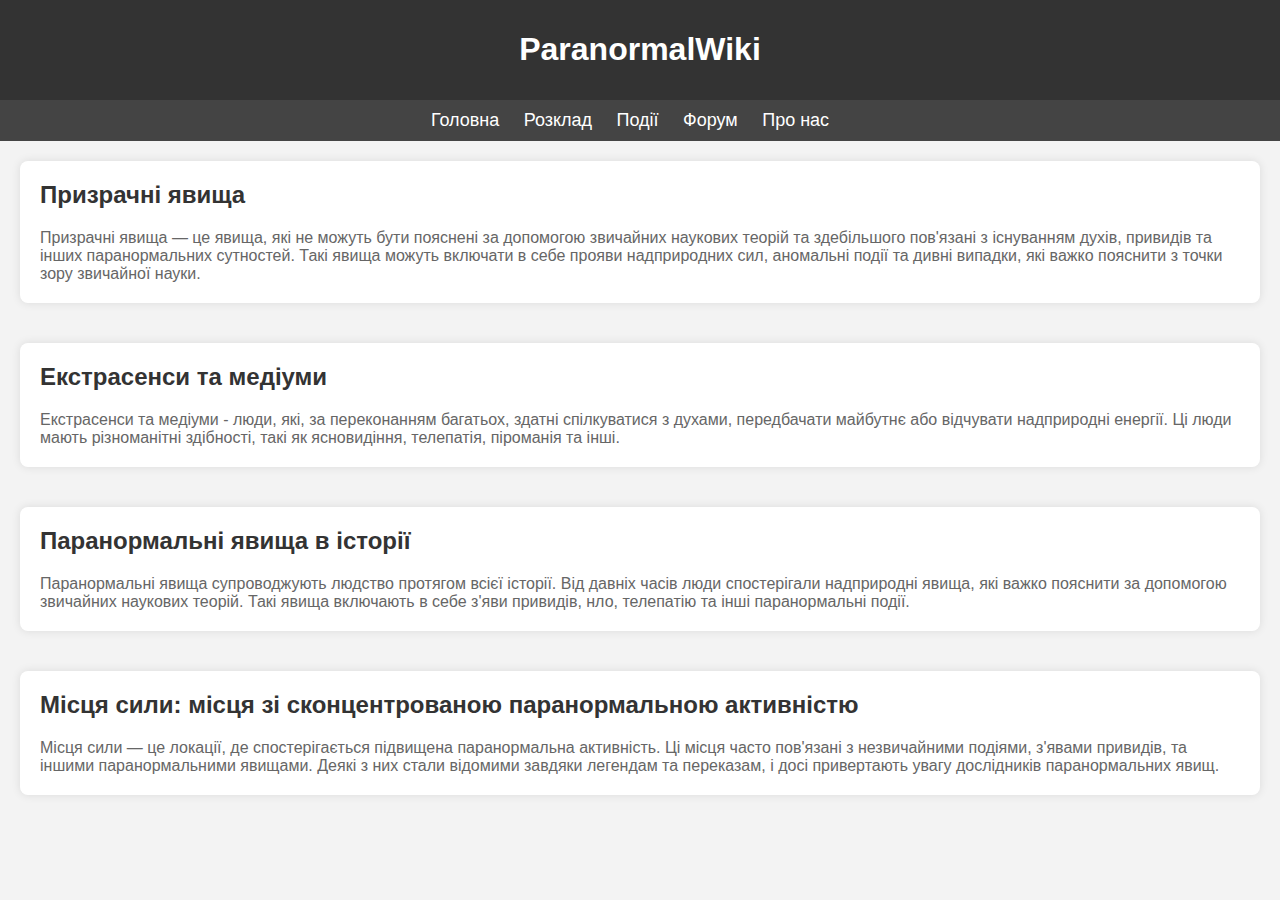
<file: index.html>
<!DOCTYPE html>
<html lang="uk">
<head>
  <meta charset="UTF-8">
  <meta name="viewport" content="width=device-width, initial-scale=1.0">
  <title>ParanormalWiki</title>
  <style>
    
  </style>
  <link rel="stylesheet" href="style.css">
</head>
<body>
  <header class="header">
    <h1>ParanormalWiki</h1>
  </header>
  <nav class="menu">
    <ul>
      <li><a href="./index.html">Головна</a></li>
      <li><a href="https://app1e1over.github.io/school1/rozklad.html">Розклад</a></li>
      <li><a href="#">Події</a></li>
      <li><a href="#">Форум</a></li>
      <li><a href="#">Про нас</a></li>
    </ul>
  </nav>
  <div class="content">
    <div class="article">
      <h2>Призрачні явища</h2>
      <p>Призрачні явища — це явища, які не можуть бути пояснені за допомогою звичайних наукових теорій та здебільшого пов'язані з існуванням духів, привидів та інших паранормальних сутностей. Такі явища можуть включати в себе прояви надприродних сил, аномальні події та дивні випадки, які важко пояснити з точки зору звичайної науки.</p>
    </div>
    <div class="article">
      <h2>Екстрасенси та медіуми </h2>
      <p>Екстрасенси та медіуми - люди, які, за переконанням багатьох, здатні спілкуватися з духами, передбачати майбутнє або відчувати надприродні енергії. Ці люди мають різноманітні здібності, такі як ясновидіння, телепатія, піроманія та інші.</p>
    </div>
    <div class="article">
      <h2>Паранормальні явища в історії</h2>
      <p>Паранормальні явища супроводжують людство протягом всієї історії. Від давніх часів люди спостерігали надприродні явища, які важко пояснити за допомогою звичайних наукових теорій. Такі явища включають в себе з'яви привидів, нло, телепатію та інші паранормальні події.</p>
    </div>
    <div class="article">
      <h2>Місця сили: місця зі сконцентрованою паранормальною активністю</h2>
      <p>Місця сили — це локації, де спостерігається підвищена паранормальна активність. Ці місця часто пов'язані з незвичайними подіями, з'явами привидів, та іншими паранормальними явищами. Деякі з них стали відомими завдяки легендам та переказам, і досі привертають увагу дослідників паранормальних явищ.</p>
    </div>
  </div>
</body>
</html>
</file>
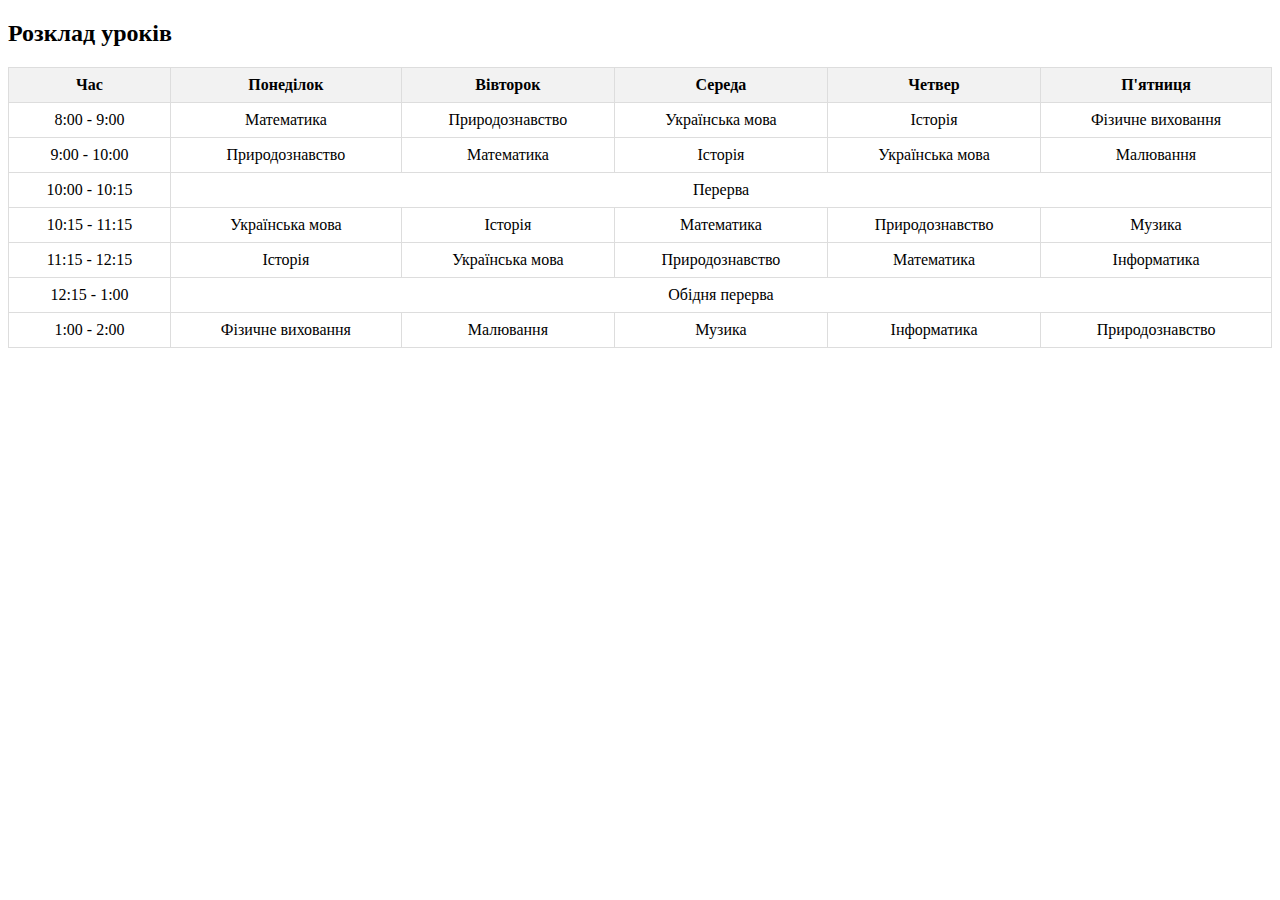
<file: rozklad.html>
<!DOCTYPE html>
<html lang="uk">
<head>
    <meta charset="UTF-8">
    <meta name="viewport" content="width=device-width, initial-scale=1.0">
    <title>Розклад уроків</title>
    <style>
        table {
            width: 100%;
            border-collapse: collapse;
        }

        th, td {
            border: 1px solid #ddd;
            padding: 8px;
            text-align: center;
        }

        th {
            background-color: #f2f2f2;
        }
    </style>
</head>
<body>

<h2>Розклад уроків</h2>

<table>
  <tr>
    <th>Час</th>
    <th>Понеділок</th>
    <th>Вівторок</th>
    <th>Середа</th>
    <th>Четвер</th>
    <th>П'ятниця</th>
  </tr>
  <tr>
    <td>8:00 - 9:00</td>
    <td>Математика</td>
    <td>Природознавство</td>
    <td>Українська мова</td>
    <td>Історія</td>
    <td>Фізичне виховання</td>
  </tr>
  <tr>
    <td>9:00 - 10:00</td>
    <td>Природознавство</td>
    <td>Математика</td>
    <td>Історія</td>
    <td>Українська мова</td>
    <td>Малювання</td>
  </tr>
  <tr>
    <td>10:00 - 10:15</td>
    <td colspan="5">Перерва</td>
  </tr>
  <tr>
    <td>10:15 - 11:15</td>
    <td>Українська мова</td>
    <td>Історія</td>
    <td>Математика</td>
    <td>Природознавство</td>
    <td>Музика</td>
  </tr>
  <tr>
    <td>11:15 - 12:15</td>
    <td>Історія</td>
    <td>Українська мова</td>
    <td>Природознавство</td>
    <td>Математика</td>
    <td>Інформатика</td>
  </tr>
  <tr>
    <td>12:15 - 1:00</td>
    <td colspan="5">Обідня перерва</td>
  </tr>
  <tr>
    <td>1:00 - 2:00</td>
    <td>Фізичне виховання</td>
    <td>Малювання</td>
    <td>Музика</td>
    <td>Інформатика</td>
    <td>Природознавство</td>
  </tr>
</table>

</body>
</html>
</file>
<file: style.css>
body {
    font-family: Arial, sans-serif;
    margin: 0;
    padding: 0;
    background-color: #f3f3f3;
  }
  .header {
    background-color: #333;
    color: #fff;
    padding: 10px 0;
    text-align: center;
    animation: slideDown 0.5s ease;
  }
  @keyframes slideDown {
    from {
      transform: translateY(-50px);
      opacity: 0;
    }
    to {
      transform: translateY(0);
      opacity: 1;
    }
  }
  .menu {
    background-color: #444;
    text-align: center;
    padding: 10px 0;
  }
  .menu ul {
    list-style-type: none;
    padding: 0;
    margin: 0;
  }
  .menu ul li {
    display: inline;
    margin-right: 20px;
  }
  .menu ul li a {
    color: #fff;
    text-decoration: none;
    font-size: 18px;
    transition: color 0.3s;
  }
  .menu ul li a:hover {
    color: #FFD700;
  }
  .content {
    padding: 20px;
    animation: fadeIn 1s ease;
  }
  @keyframes fadeIn {
    from {
      opacity: 0;
    }
    to {
      opacity: 1;
    }
  }
  .article {
    margin-bottom: 40px;
    background-color: #fff;
    padding: 20px;
    border-radius: 8px;
    box-shadow: 0 0 10px rgba(0, 0, 0, 0.1);
    animation: slideUp 0.5s ease;
  }
  @keyframes slideUp {
    from {
      transform: translateY(50px);
      opacity: 0;
    }
    to {
      transform: translateY(0);
      opacity: 1;
    }
  }
  .article h2 {
    color: #333;
    margin-top: 0;
  }
  .article p {
    color: #666;
    margin-bottom: 0;
  }
</file>
